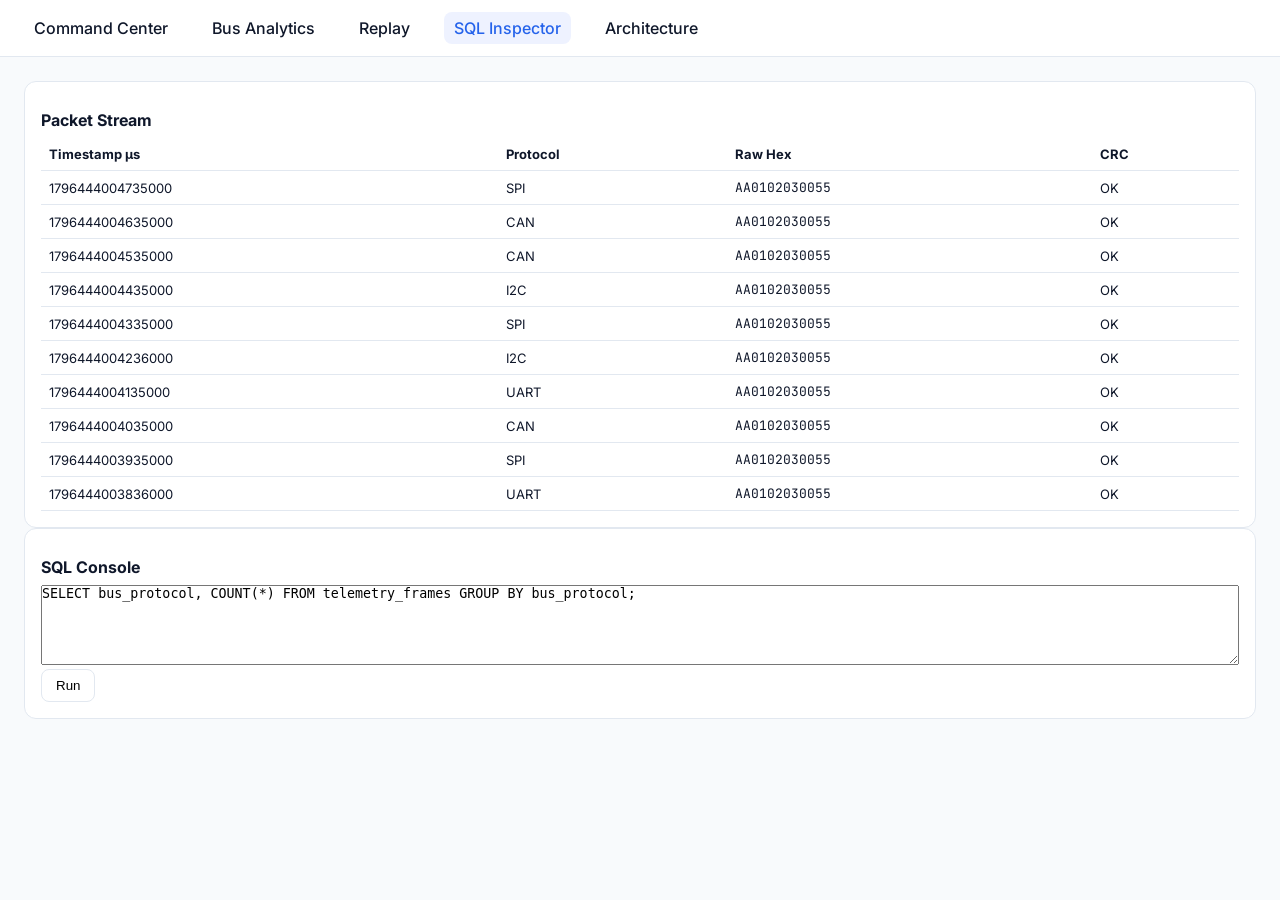
<file: frontend/sql-inspector.html>
<!DOCTYPE html><html><head><meta charset="utf-8"><title>SQL Inspector</title>
<link rel="stylesheet" href="assets/styles.css">
<link href="https://fonts.googleapis.com/css2?family=Inter:wght@400;600&family=JetBrains+Mono:wght@400&display=swap" rel="stylesheet">
</head><body>
<nav><a href="index.html">Command Center</a><a href="bus-analytics.html">Bus Analytics</a><a href="replay.html">Replay</a><a href="sql-inspector.html" class="active">SQL Inspector</a><a href="architecture.html">Architecture</a></nav>
<div style="padding:24px">
<div class="card"><h2>Packet Stream</h2>
<table><thead><tr><th>Timestamp µs</th><th>Protocol</th><th>Raw Hex</th><th>CRC</th></tr></thead>
<tbody id="tbl"></tbody></table></div>
<div class="card"><h2>SQL Console</h2>
<textarea id="sql" style="width:100%;height:80px;font-family:monospace">SELECT bus_protocol, COUNT(*) FROM telemetry_frames GROUP BY bus_protocol;</textarea>
<button onclick="runSql()">Run</button>
<pre id="res" class="mono"></pre></div>
</div>
<script src="assets/telemetry_client.js"></script>
<script>
window.TelemetryClient.subscribe(d=>{
 const tb=document.getElementById('tbl'); tb.innerHTML='';
 d.frames.slice(0,20).forEach(f=>{ const tr=document.createElement('tr'); tr.innerHTML=`<td>${f.ts}</td><td>${f.proto}</td><td class="mono">${f.hex}</td><td>${f.crc?'OK':'FAIL'}</td>`; tb.appendChild(tr);});
});
function runSql(){ document.getElementById('res').textContent='[{"bus_protocol":"UART","COUNT(*)":42}]'; }
</script></body></html>
</file>
<file: frontend/assets/styles.css>
:root{--bg:#f8fafc;--card:#fff;--slate:#0f172a;--muted:#64748b;--emerald:#10b981;--teal:#14b8a6;--cobalt:#2563eb;--amber:#f59e0b;--crimson:#ef4444;--border:#e2e8f0}
*{box-sizing:border-box;margin:0;padding:0}
body{font-family:Inter,system-ui,sans-serif;background:var(--bg);color:var(--slate)}
nav{background:#fff;border-bottom:1px solid var(--border);padding:12px 24px;display:flex;align-items:center;gap:24px;position:sticky;top:0;z-index:10}
nav a{color:var(--slate);text-decoration:none;font-weight:500;padding:6px 10px;border-radius:8px}
nav a.active{background:#eef2ff;color:var(--cobalt)}
.pill{padding:4px 10px;border-radius:999px;font-size:12px;font-weight:600}
.pill.ok{background:#dcfce7;color:#166534}
.pill.err{background:#fee2e2;color:#991b1b}
.badge{padding:4px 10px;border-radius:6px;font-size:12px;background:#f1f5f9}
.grid{display:grid;gap:16px;padding:24px}
.grid.kpi{grid-template-columns:repeat(6,1fr)}
.card{background:var(--card);border:1px solid var(--border);border-radius:12px;padding:16px}
.kpi-val{font-family:'JetBrains Mono',monospace;font-size:24px;font-weight:700}
.accent-emerald{color:var(--emerald)} .accent-teal{color:var(--teal)} .accent-cobalt{color:var(--cobalt)} .accent-amber{color:var(--amber)} .accent-crimson{color:var(--crimson)}
button{padding:8px 14px;border:1px solid var(--border);border-radius:8px;background:#fff;cursor:pointer;font-weight:500}
button.primary{background:var(--cobalt);color:#fff;border-color:var(--cobalt)}
table{width:100%;border-collapse:collapse;font-size:13px}
th,td{padding:8px;border-bottom:1px solid var(--border);text-align:left}
.mono{font-family:'JetBrains Mono',monospace}
canvas{max-width:100%}
h1{font-size:22px;margin-bottom:4px} h2{font-size:16px;margin:12px 0 8px}
.status-dot{width:8px;height:8px;border-radius:50%;display:inline-block;margin-right:6px}
</file>
